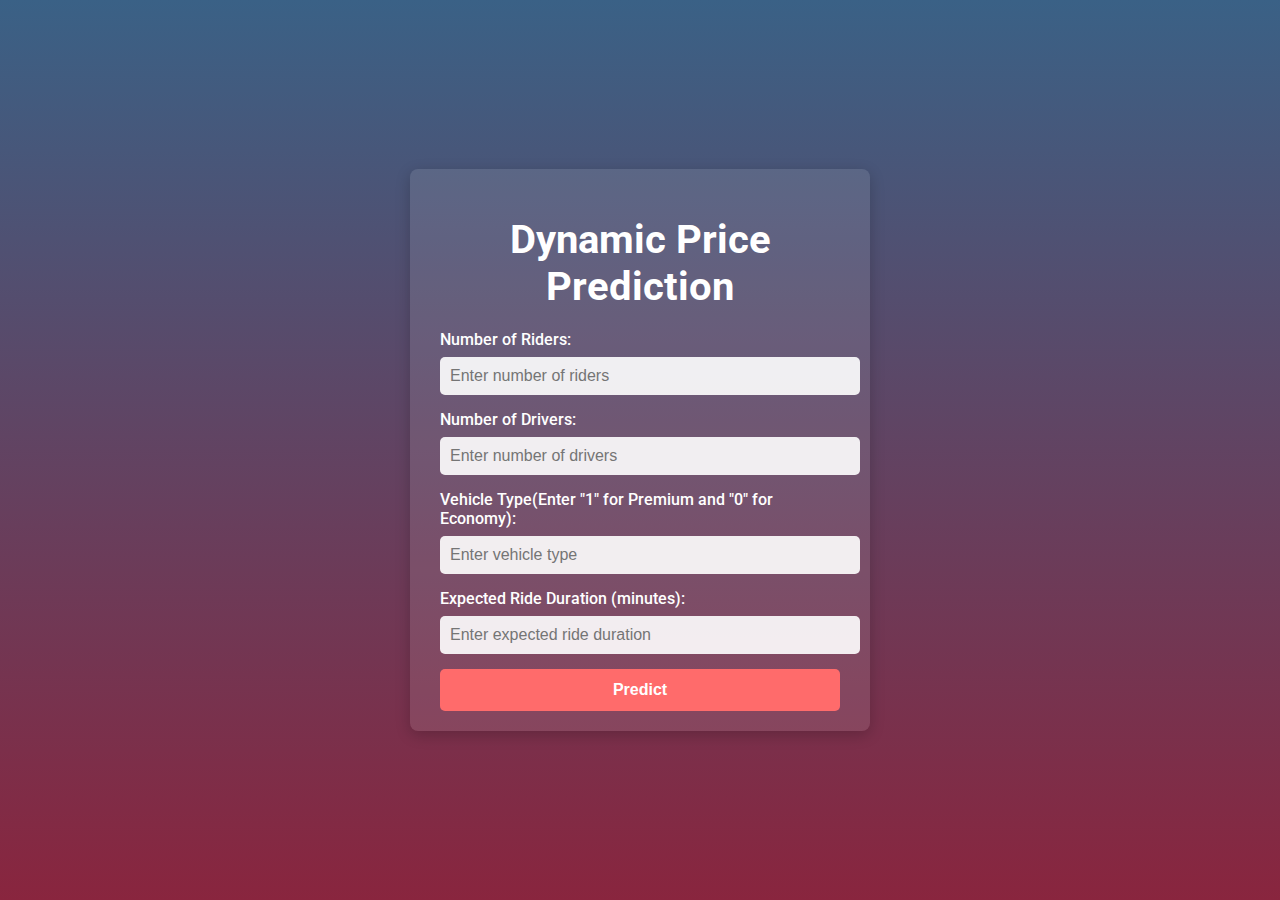
<file: templates/index.html>
<!DOCTYPE html>
<html lang="en">
<head>
    <meta charset="UTF-8">
    <meta name="viewport" content="width=device-width, initial-scale=1.0">
    <title>Dynamic Pricing Prediction</title>
    <link href="https://fonts.googleapis.com/css2?family=Roboto:wght@400;500;700&display=swap" rel="stylesheet">
    <style>
        body {
            font-family: 'Roboto', sans-serif;
            margin: 0;
            padding: 0;
            background: linear-gradient(to bottom, #3a6186, #89253e);
            color: #fff;
            display: flex;
            justify-content: center;
            align-items: center;
            min-height: 100vh;
        }

        h1 {
            text-align: center;
            margin-bottom: 20px;
            font-size: 2.5rem;
        }

        form {
            background: rgba(255, 255, 255, 0.1);
            border-radius: 8px;
            padding: 20px 30px;
            box-shadow: 0px 4px 15px rgba(0, 0, 0, 0.2);
            width: 100%;
            max-width: 400px;
        }

        label {
            font-size: 1rem;
            font-weight: 500;
            display: block;
            margin-bottom: 8px;
        }

        input {
            width: 100%;
            padding: 10px;
            border: none;
            border-radius: 5px;
            margin-bottom: 15px;
            font-size: 1rem;
            outline: none;
            background-color: rgba(255, 255, 255, 0.9);
            color: #333;
        }

        button {
            width: 100%;
            padding: 12px;
            border: none;
            border-radius: 5px;
            background-color: #ff6b6b;
            color: white;
            font-size: 1rem;
            font-weight: 700;
            cursor: pointer;
            transition: background-color 0.3s;
        }

        button:hover {
            background-color: #ff3b3b;
        }

        @media (max-width: 600px) {
            h1 {
                font-size: 2rem;
            }

            form {
                padding: 20px;
            }

            button {
                font-size: 0.9rem;
            }
        }
    </style>
</head>
<body>
    <form action="/predict" method="post">
        <h1>Dynamic Price Prediction</h1>
        <label for="number_of_riders">Number of Riders:</label>
        <input type="text" id="number_of_riders" name="number_of_riders" placeholder="Enter number of riders" required>

        <label for="number_of_drivers">Number of Drivers:</label>
        <input type="text" id="number_of_drivers" name="number_of_drivers" placeholder="Enter number of drivers" required>

        <label for="vehicle_type">Vehicle Type(Enter "1" for Premium and "0" for Economy):</label>
        <input type="text" id="vehicle_type" name="vehicle_type" placeholder="Enter vehicle type" required>

        <label for="expected_ride_duration">Expected Ride Duration (minutes):</label>
        <input type="text" id="expected_ride_duration" name="expected_ride_duration" placeholder="Enter expected ride duration" required>

        <button type="submit">Predict</button>
    </form>
</body>
</html>
</file>
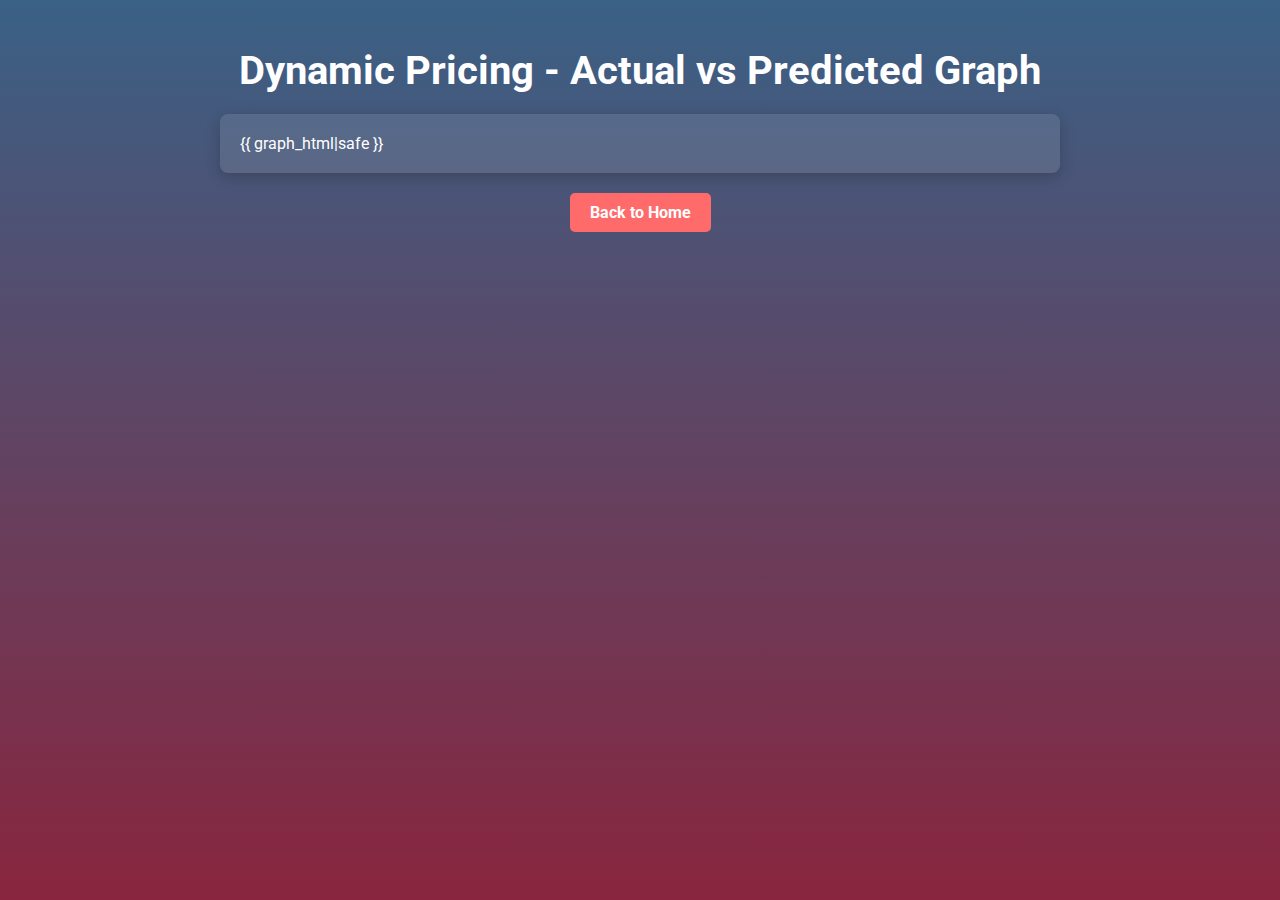
<file: templates/graph.html>
<!DOCTYPE html>
<html lang="en">
<head>
    <meta charset="UTF-8">
    <meta name="viewport" content="width=device-width, initial-scale=1.0">
    <title>Graph - Dynamic Pricing</title>
    <link href="https://fonts.googleapis.com/css2?family=Roboto:wght@400;500;700&display=swap" rel="stylesheet">
    <style>
        body {
            font-family: 'Roboto', sans-serif;
            margin: 0;
            padding: 0;
            background: linear-gradient(to bottom, #3a6186, #89253e);
            color: #fff;
            display: flex;
            flex-direction: column;
            align-items: center;
            min-height: 100vh;
            padding: 20px;
            box-sizing: border-box;
        }
        h1 {
            font-size: 2.5rem;
            margin-bottom: 20px;
            text-align: center;
        }
        .graph-container {
            width: 100%;
            max-width: 800px;
            background: rgba(255, 255, 255, 0.1);
            padding: 20px;
            border-radius: 8px;
            box-shadow: 0px 4px 15px rgba(0, 0, 0, 0.2);
            margin-bottom: 20px;
        }
        a {
            text-decoration: none;
            color: white;
            background-color: #ff6b6b;
            padding: 10px 20px;
            border-radius: 5px;
            font-size: 1rem;
            font-weight: 700;
            transition: background-color 0.3s;
        }
        a:hover {
            background-color: #ff3b3b;
        }
    </style>
</head>
<body>
    <h1>Dynamic Pricing - Actual vs Predicted Graph</h1>
    <div class="graph-container">
        {{ graph_html|safe }}
    </div>
    <a href="/">Back to Home</a>
</body>
</html>
</file>
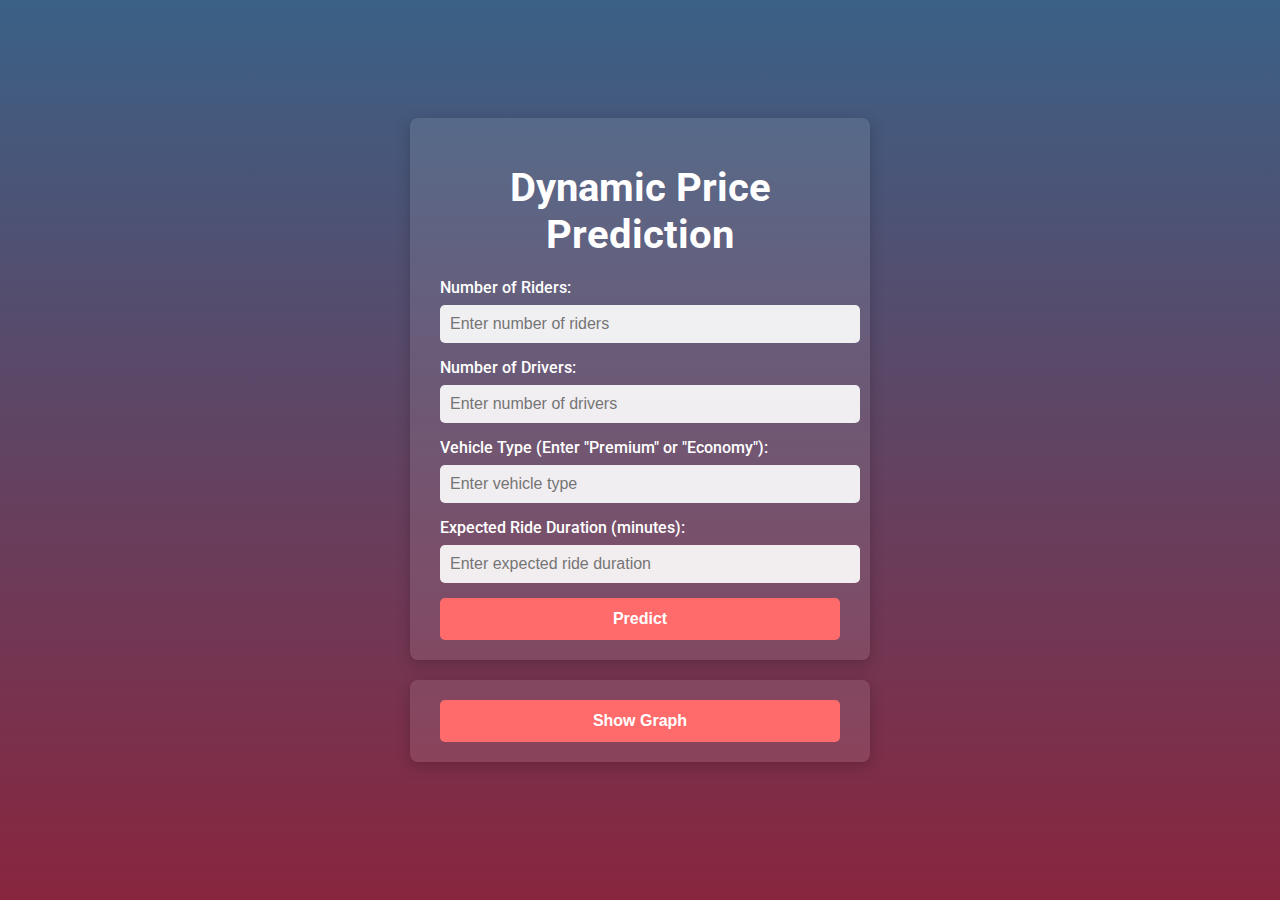
<file: templates/index2.html>
<!DOCTYPE html>
<html lang="en">
<head>
    <meta charset="UTF-8">
    <meta name="viewport" content="width=device-width, initial-scale=1.0">
    <title>Dynamic Pricing Prediction</title>
    <link href="https://fonts.googleapis.com/css2?family=Roboto:wght@400;500;700&display=swap" rel="stylesheet">
    <style>
        body {
            font-family: 'Roboto', sans-serif;
            margin: 0;
            padding: 0;
            background: linear-gradient(to bottom, #3a6186, #89253e);
            color: #fff;
            display: flex;
            flex-direction: column;
            justify-content: center;
            align-items: center;
            min-height: 100vh;
        }

        h1 {
            text-align: center;
            margin-bottom: 20px;
            font-size: 2.5rem;
        }

        form {
            background: rgba(255, 255, 255, 0.1);
            border-radius: 8px;
            padding: 20px 30px;
            box-shadow: 0px 4px 15px rgba(0, 0, 0, 0.2);
            width: 100%;
            max-width: 400px;
            margin-bottom: 20px;
        }

        label {
            font-size: 1rem;
            font-weight: 500;
            display: block;
            margin-bottom: 8px;
        }

        input {
            width: 100%;
            padding: 10px;
            border: none;
            border-radius: 5px;
            margin-bottom: 15px;
            font-size: 1rem;
            outline: none;
            background-color: rgba(255, 255, 255, 0.9);
            color: #333;
        }

        button {
            width: 100%;
            padding: 12px;
            border: none;
            border-radius: 5px;
            background-color: #ff6b6b;
            color: white;
            font-size: 1rem;
            font-weight: 700;
            cursor: pointer;
            transition: background-color 0.3s;
        }

        button:hover {
            background-color: #ff3b3b;
        }

        @media (max-width: 600px) {
            h1 {
                font-size: 2rem;
            }

            form {
                padding: 20px;
            }

            button {
                font-size: 0.9rem;
            }
        }
    </style>
</head>
<body>
    <form action="/predict" method="post">
        <h1>Dynamic Price Prediction</h1>
        <label for="number_of_riders">Number of Riders:</label>
        <input type="text" id="number_of_riders" name="number_of_riders" placeholder="Enter number of riders" required>

        <label for="number_of_drivers">Number of Drivers:</label>
        <input type="text" id="number_of_drivers" name="number_of_drivers" placeholder="Enter number of drivers" required>

        <label for="vehicle_type">Vehicle Type (Enter "Premium" or "Economy"):</label>
        <input type="text" id="vehicle_type" name="vehicle_type" placeholder="Enter vehicle type" required oninput="convertVehicleType()">

        <label for="expected_ride_duration">Expected Ride Duration (minutes):</label>
        <input type="text" id="expected_ride_duration" name="expected_ride_duration" placeholder="Enter expected ride duration" required>

        <button type="submit">Predict</button>
    </form>
    
    <form action="/graph" method="get">
        <button type="submit">Show Graph</button>
    </form>

    <script>
        function convertVehicleType() {
            const vehicleTypeInput = document.getElementById('vehicle_type');
            if (vehicleTypeInput.value.toLowerCase() === 'premium') {
                vehicleTypeInput.value = 1;
            } else if (vehicleTypeInput.value.toLowerCase() === 'economy') {
                vehicleTypeInput.value = 0;
            }
        }
    </script>
</body>
</html>
</file>
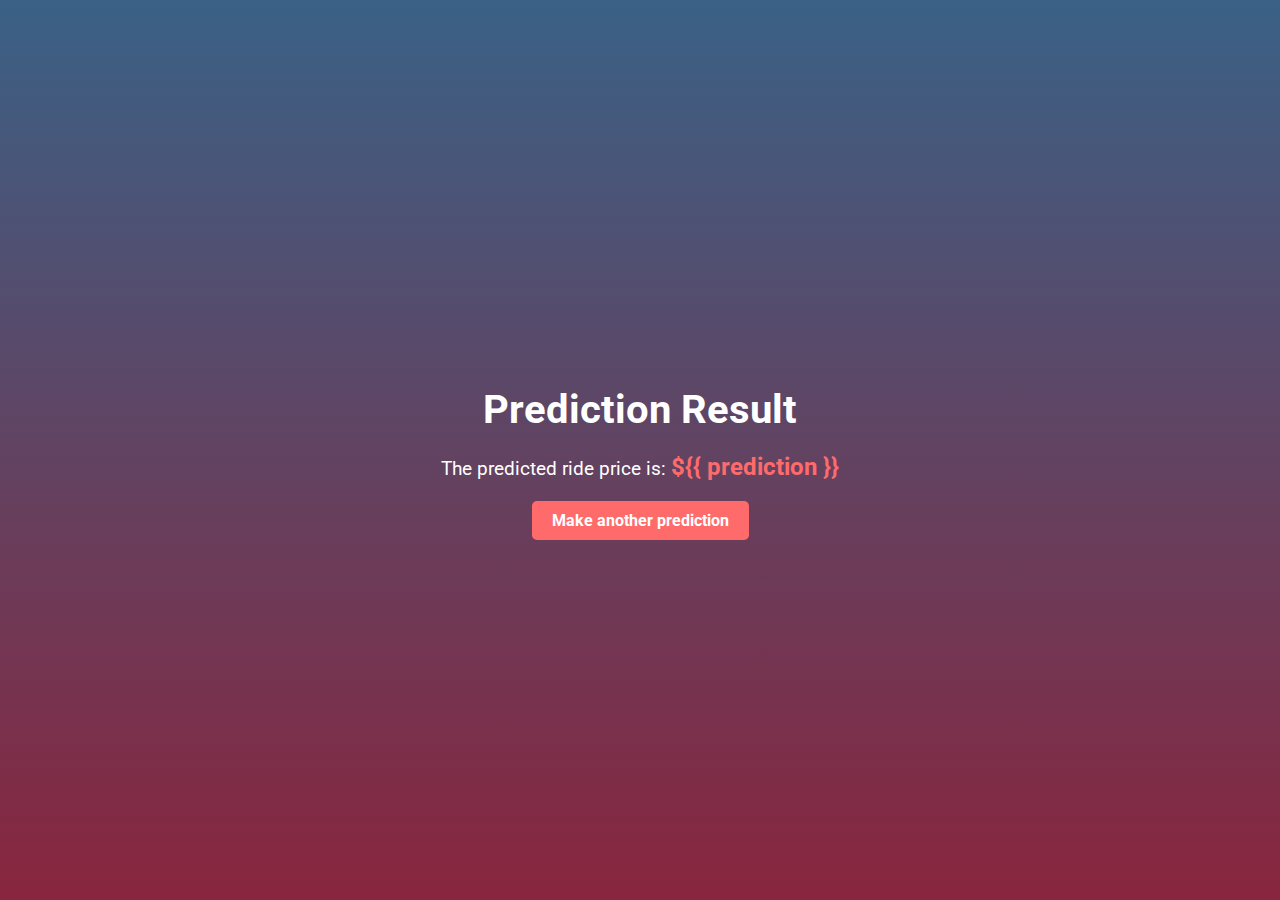
<file: templates/result.html>
<!DOCTYPE html>
<html lang="en">
<head>
    <meta charset="UTF-8">
    <meta name="viewport" content="width=device-width, initial-scale=1.0">
    <title>Prediction Result</title>
    <link href="https://fonts.googleapis.com/css2?family=Roboto:wght@400;500;700&display=swap" rel="stylesheet">
    <style>
        body {
            font-family: 'Roboto', sans-serif;
            margin: 0;
            padding: 0;
            background: linear-gradient(to bottom, #3a6186, #89253e);
            color: #fff;
            display: flex;
            justify-content: center;
            align-items: center;
            min-height: 100vh;
            text-align: center;
        }

        h1 {
            font-size: 2.5rem;
            margin-bottom: 20px;
        }

        p {
            font-size: 1.2rem;
            margin-bottom: 20px;
        }

        strong {
            font-size: 1.5rem;
            color: #ff6b6b;
        }

        a {
            display: inline-block;
            text-decoration: none;
            color: white;
            background-color: #ff6b6b;
            padding: 10px 20px;
            border-radius: 5px;
            font-size: 1rem;
            font-weight: 700;
            transition: background-color 0.3s;
        }

        a:hover {
            background-color: #ff3b3b;
        }

        @media (max-width: 600px) {
            h1 {
                font-size: 2rem;
            }

            p {
                font-size: 1rem;
            }

            strong {
                font-size: 1.3rem;
            }

            a {
                font-size: 0.9rem;
                padding: 8px 16px;
            }
        }
    </style>
</head>
<body>
    <div>
        <h1>Prediction Result</h1>
        <p>The predicted ride price is: <strong>${{ prediction }}</strong></p>
        <a href="/">Make another prediction</a>
    </div>
</body>
</html>
</file>
